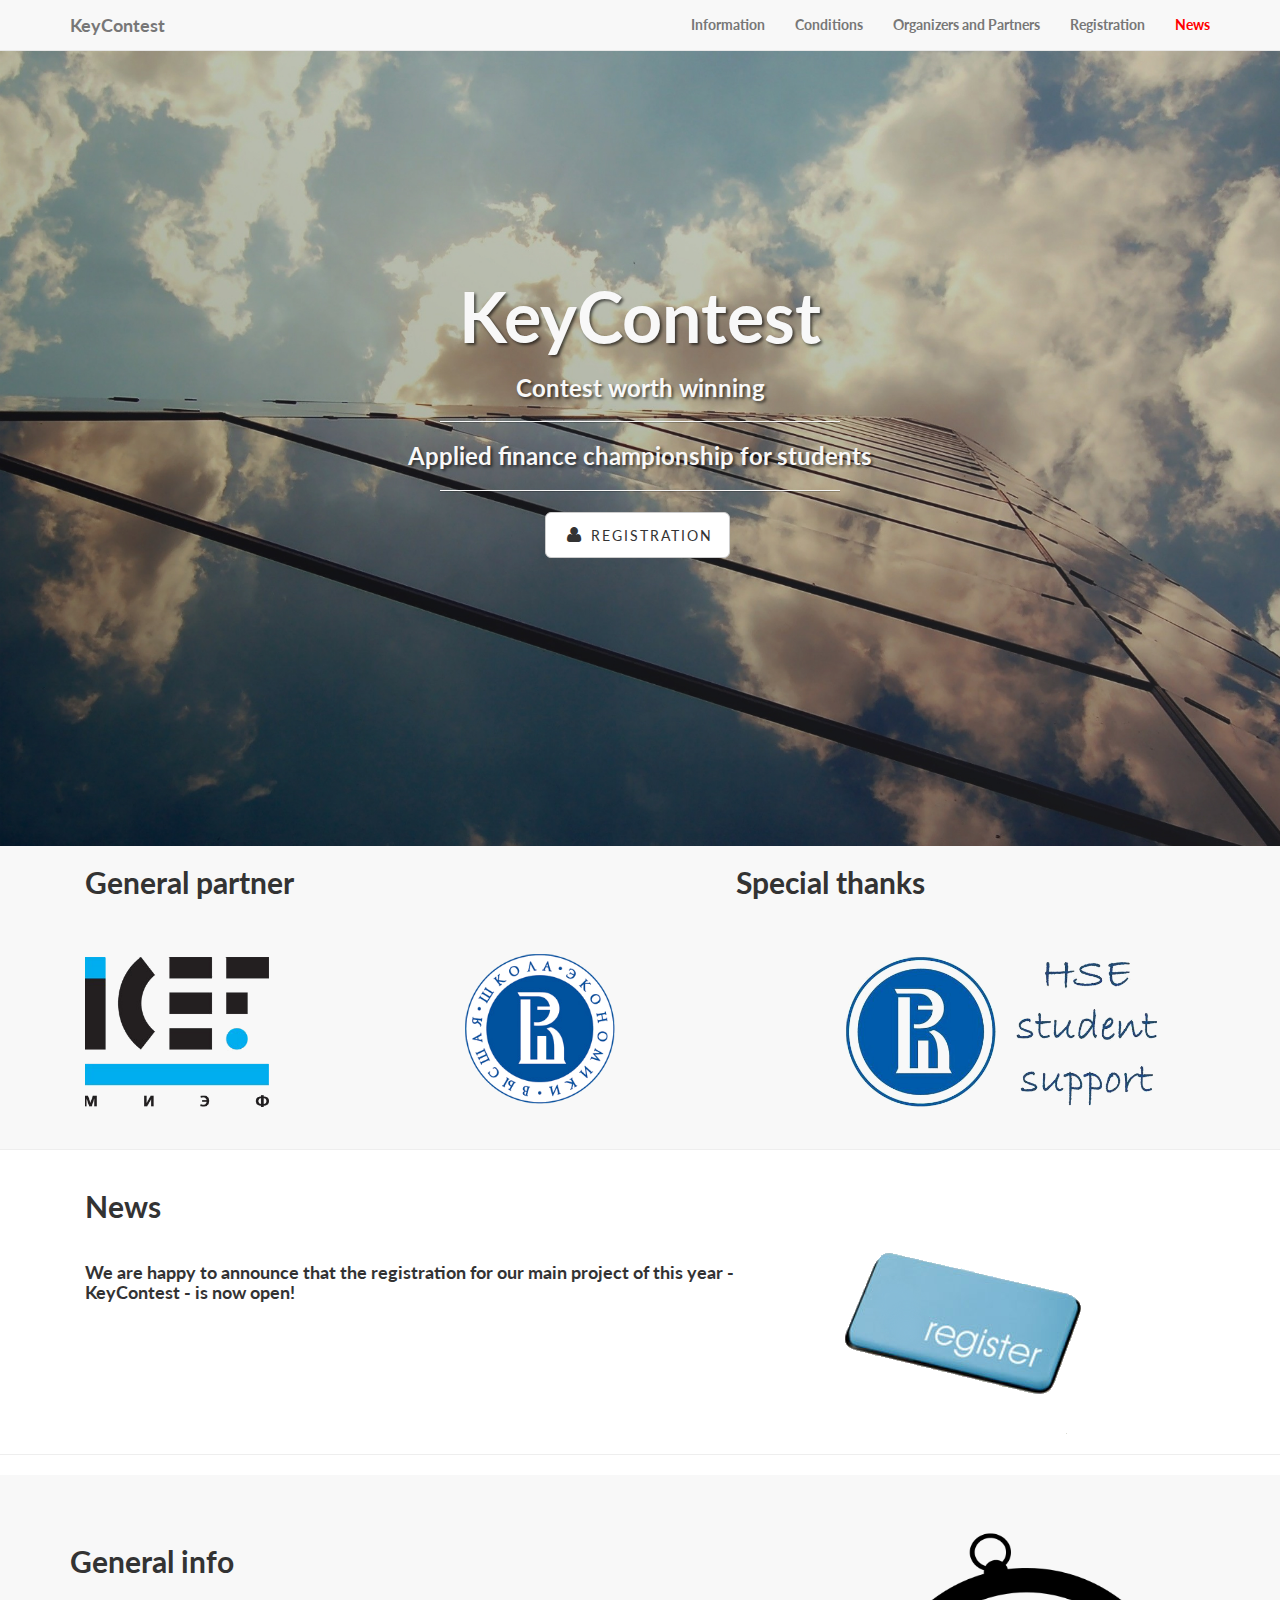
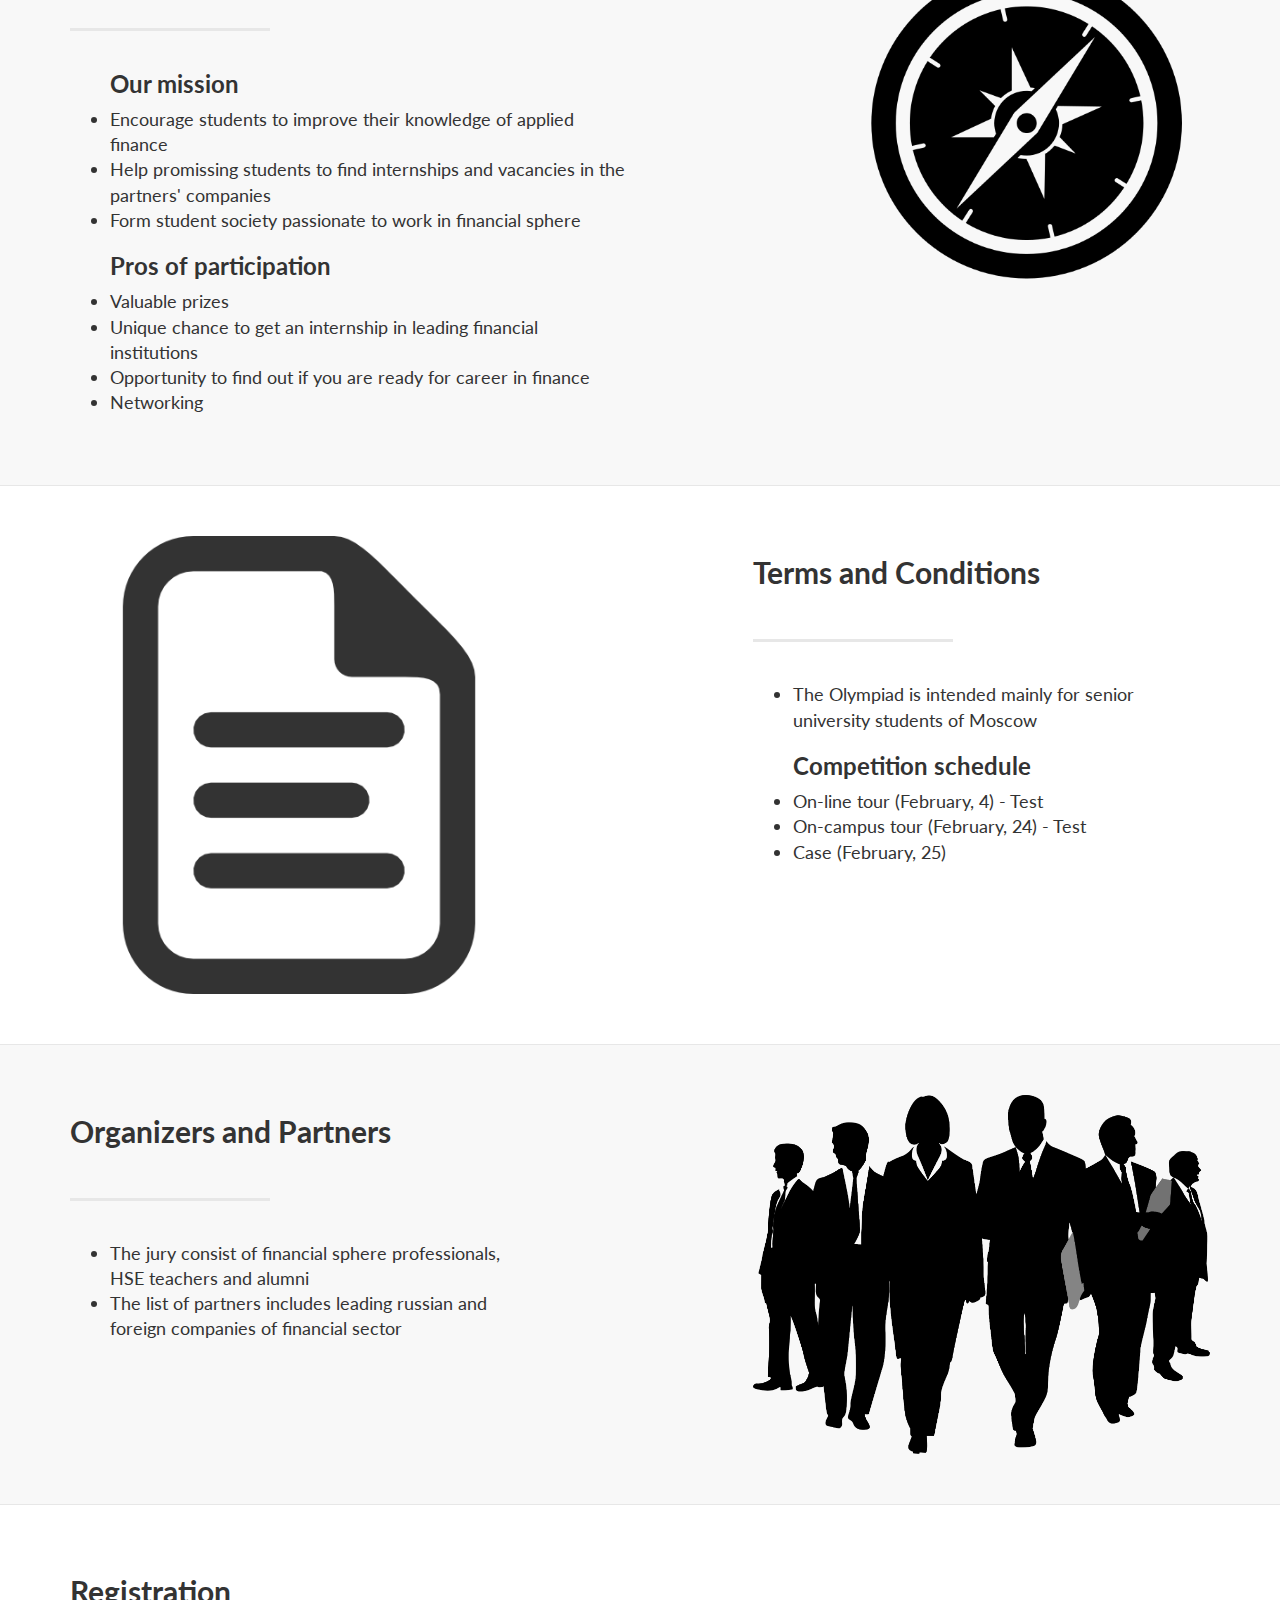
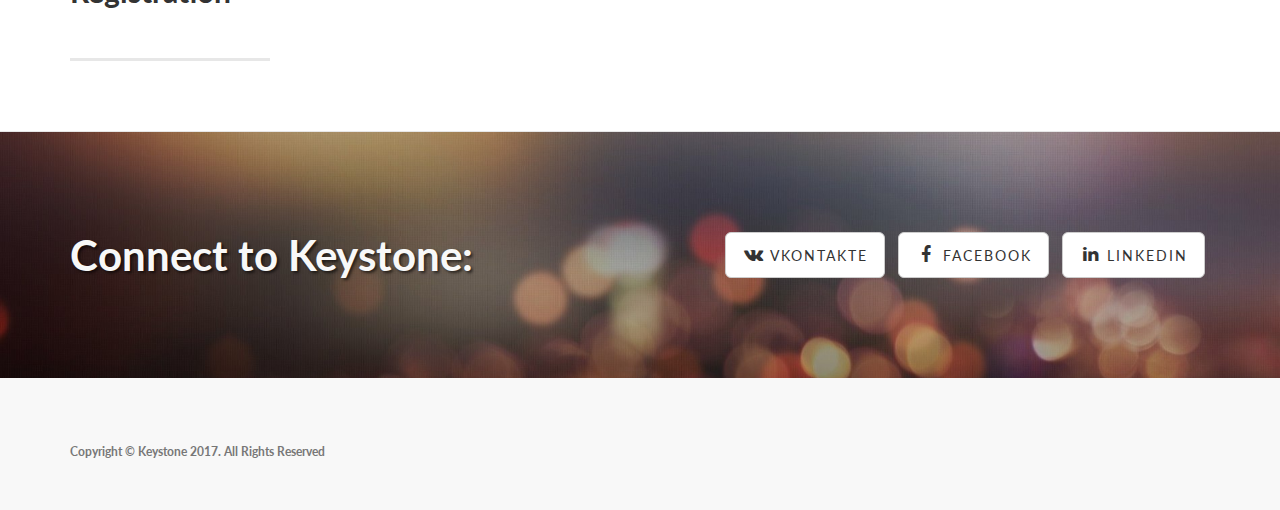
<file: contest/index.html>
<!DOCTYPE html>
<html lang="en">

<head>

    <meta charset="utf-8">
    <meta http-equiv="X-UA-Compatible" content="IE=edge">
    <meta name="viewport" content="width=device-width, initial-scale=1">
    <meta name="description" content="">
    <meta name="author" content="">

    <title>KeyContest</title>

    <!-- Bootstrap Core CSS -->
    <link href="css/bootstrap.min.css" rel="stylesheet">

    <!-- Custom CSS -->
    <link href="css/landing-page.css" rel="stylesheet">

        <!-- My Custom CSS -->
    <link href="css/common.css" rel="stylesheet">

    <!-- Custom Fonts -->
    <link href="font-awesome-4.1.0/css/font-awesome.min.css" rel="stylesheet" type="text/css">
    <link href="http://fonts.googleapis.com/css?family=Lato:300,400,700,300italic,400italic,700italic" rel="stylesheet" type="text/css">

    <!-- HTML5 Shim and Respond.js IE8 support of HTML5 elements and media queries -->
    <!-- WARNING: Respond.js doesn't work if you view the page via file:// -->
    <!--[if lt IE 9]>
        <script src="https://oss.maxcdn.com/libs/html5shiv/3.7.0/html5shiv.js"></script>
        <script src="https://oss.maxcdn.com/libs/respond.js/1.4.2/respond.min.js"></script>
    <![endif]-->

</head>

<body>

    <!-- Navigation -->
    <nav class="navbar navbar-default navbar-fixed-top" role="navigation">
        <div class="container">
            <!-- Brand and toggle get grouped for better mobile display -->
            <div class="navbar-header">
                <button type="button" class="navbar-toggle" data-toggle="collapse" data-target="#bs-example-navbar-collapse-1">
                    <span class="sr-only">Toggle navigation</span>
                    <span class="icon-bar"></span>
                    <span class="icon-bar"></span>
                    <span class="icon-bar"></span>
                </button>
                <a class="navbar-brand" href="#">KeyContest</a>
            </div>
            <!-- Collect the nav links, forms, and other content for toggling -->
            <div class="collapse navbar-collapse" id="bs-example-navbar-collapse-1">
                <ul class="nav navbar-nav navbar-right">
                    <li>
                        <a href="#info">Information</a>
                    </li>
                    <li>
                        <a href="#terms">Conditions</a>
                    </li>
                    <li>
                        <a href="#orgs">Organizers and Partners</a>
                    </li>
                    <li>
                        <a href="#registration">Registration</a>
                    </li>
                    <li>
                        <a id="newsstring" href="#news">News</a>
                    </li>
                </ul>
            </div>
            <!-- /.navbar-collapse -->
        </div>
        <!-- /.container -->
    </nav>

    <!-- Header -->
    <div class="intro-header">

        <div class="container">

            <div class="row">
                <div class="col-lg-12">
                    <div class="intro-message">
                        <h1>KeyContest</h1>
                        <h3>Contest worth winning</h3>
                        <hr class="intro-divider">
                        <h3>Applied finance championship for students</h3>
                        <hr class="intro-divider">
                        <ul class="list-inline intro-social-buttons">
                            <li>
                                <a href="#registration" class="btn btn-default btn-lg"><i class="fa fa-user fa-fw"></i> <span class="network-name">Registration</span></a>
                            </li>
                        </ul>
                    </div>
                </div>
            </div>

        </div>
        <!-- /.container -->

    </div>
    <!-- /.intro-header -->

    <!-- Partners Content -->

<div id="partners">
        <div class="container">
          <div class="row-fluid inline">
        <h2 class="section-heading col-sm-4">General partner</h2>
        <h2 align="center" class="section-heading col-sm-8">Special thanks</h2>
          </div>
        </div>
        <!-- /.container -->

    </div>
    <!-- /.content-section-b -->
    
    <div id="partners">
        <div class="container">
          <div class="row-fluid inline">
            <div class="img-responsive col-xs-4"><a target="_blank" href="http://icef.hse.ru"><img src="img/icef.png"></div></a>
            <div class="img-responsive col-xs-4"><a target="_blank" href="http://hse.ru"><img src="img/hse.png"></div></a>
            <div class="img-responsive col-xs-4"><a target="_blank" href="http://studsupport.hse.ru"><img src="img/stud.png"></div></a>
          </div>
        </div>
        <!-- /.container -->
    <hr>
    
    </div>
    <!-- /.content-section-b -->
    
    <!-- News Content -->

  <div id="news">
  
      <div class="container">
          <div class="row-fluid inline">
            <h2 class="section-heading col-sm-12">News</h2>
          </div>
      </div>

           <!--Первая новость-->
      <div class="container">      
          <div class="row-fluid inline">
            <div class="img-responsive col-sm-4 col-sm-push-8"><a href="#registration"><img src="img/register.png"></a></div>
          </div>
          <div class="row-fluid inline">
            <h4 class="section-heading col-sm-8 col-sm-pull-4">
We are happy to announce that the registration for our main project of this year - KeyContest - is now open!</h4>
          </div>
      </div>
      <hr>

  </div>
    <!-- /.content-section-b -->
    
        <!-- /.container -->

    <div class="content-section-a" id="info">

        <div class="container">

            <div class="row">
                <div class="col-lg-6 col-sm-6">
                  <h2 class="section-heading">General info</h2>
                    <hr class="section-heading-spacer">
                    <div class="clearfix"></div>
                  <p class="lead">
                    <ul class="lead">
                    <h3>Our mission</h3>
                      <li>Encourage students to improve their knowledge of applied finance</li>
                      <li>Help promissing students to find internships and vacancies in the partners' companies</li>
                      <li>Form student society passionate to work in financial sphere</li>
                    </ul>
                    
                    <ul class="lead">
                    <h3>Pros of participation</h3>
                      <li>Valuable prizes</li>
                      <li>Unique chance to get an internship in leading financial institutions</li>
                      <li>Opportunity to find out if you are ready for career in finance</li>
                      <li>Networking</li>
                    </ul>
                    
                  </p>
                </div>
                <div class="col-lg-4 col-lg-offset-2 col-sm-6">
                    <img class="img-responsive picpost" src="img/ipad.png" alt="">
                </div>
            </div>

        </div>
        <!-- /.container -->

    </div>
    <!-- /.content-section-a -->

    <div class="content-section-b" id="terms">

        <div class="container">

            <div class="row">
                <div class="col-lg-5 col-lg-offset-1 col-sm-push-6  col-sm-6">
                    <h2 class="section-heading">Terms and Conditions</h2>
                    <hr class="section-heading-spacer">
                    <div class="clearfix"></div>
                    
                    <p class="lead">
                    <ul class="lead">
                    <li>The Olympiad is intended mainly for senior university students of Moscow</li>
                    </ul>
                    
                    <ul class="lead">
                    
                    <h3>Competition schedule</h3>

                      <li>On-line tour (February, 4) - Test</li>
                      <li>On-campus tour (February, 24) - Test</li>
                      <li>Case (February, 25)</li>
                    </ul>

                    </p>
                </div>
                <div class="col-lg-5 col-sm-pull-6  col-sm-6">
                    <img class="img-responsive" src="img/dog.png" alt="">
                </div>
            </div>

        </div>
        <!-- /.container -->

    </div>
    <!-- /.content-section-b -->

    <div class="content-section-a" id="orgs">

        <div class="container">

            <div class="row">
                <div class="col-lg-5 col-sm-6">
                    <h2 class="section-heading">Organizers and Partners</h2>
                    <hr class="section-heading-spacer">
                    <div class="clearfix"></div>
                    
                    <p class="lead">
                    
                    <ul class="lead">
                      <li>The jury consist of financial sphere professionals, HSE teachers and alumni</li>
                      <li>The list of partners includes leading russian and foreign companies of financial sector</li>
                    </ul>
                      
                    </p>
                </div>
                <div class="col-lg-5 col-lg-offset-2 col-sm-6">
                    <img class="img-responsive" src="img/phones.png" alt="">
                </div>
            </div>

        </div>
        <!-- /.container -->

    </div>
    <!-- /.content-section-a -->
    
    <div class="content-section-b" id="registration">

        <div class="container">
        
              <div class="row">
                <div class="col-lg-5 col-sm-6">
                    <h2 class="section-heading">Registration</h2>
                    <hr class="section-heading-spacer">
                </div>
              </div>


<!-- Begin JotForm Registration Form -->
<script type="text/javascript" src="https://form.jotformeu.com/jsform/70191009087352"></script>
<!-- End JotForm Registration Form -->

        </div>
        <!-- /.container -->

    </div>
    <!-- /.content-section-b -->

    <div class="banner">

        <div class="container">

            <div class="row">
                <div class="col-lg-6">
                    <h2>Connect to Keystone:</h2>
                </div>
                <div class="col-lg-6">
                    <ul class="list-inline banner-social-buttons">
                        <li>
                            <a target="_blank" href="http://vk.com/keystone" class="btn btn-default btn-lg"><i class="fa fa-twitter fa-vk fa-fw"></i> <span class="network-name">VKontakte</span></a>
                        </li>
                        <li>
                            <a target="_blank" href="https://www.facebook.com/pages/Keystone/141630165887576" class="btn btn-default btn-lg"><i class="fa fa-facebook fa-fw"></i> <span class="network-name">Facebook</span></a>
                        </li>
                        <li>
                            <a target="_blank" href="http://www.linkedin.com/company/keystone-society" class="btn btn-default btn-lg"><i class="fa fa-linkedin fa-fw"></i> <span class="network-name">Linkedin</span></a>
                        </li>
                    </ul>
                </div>
            </div>

        </div>
        <!-- /.container -->

    </div>
    <!-- /.banner -->

    <!-- Footer -->
    <footer>
        <div class="container">
            <div class="row">
                <div class="col-lg-12">
                    <p class="copyright text-muted small">Copyright &copy; Keystone 2017. All Rights Reserved</p>
                </div>
            </div>
        </div>
    </footer>

    <!-- jQuery Version 1.11.0 -->
    <script src="js/jquery-1.11.0.js"></script>

    <!-- Bootstrap Core JavaScript -->
    <script src="js/bootstrap.min.js"></script>
   
   <!-- Google Analytics -->
   
  <script>
    (function(i,s,o,g,r,a,m){i['GoogleAnalyticsObject']=r;i[r]=i[r]||function(){
    (i[r].q=i[r].q||[]).push(arguments)},i[r].l=1*new Date();a=s.createElement(o),
    m=s.getElementsByTagName(o)[0];a.async=1;a.src=g;m.parentNode.insertBefore(a,m)
    })(window,document,'script','//www.google-analytics.com/analytics.js','ga');
  
      ga('create', 'UA-57766501-1', 'auto');
      ga('send', 'pageview');
  
  </script>

</body>

</html>

     <!-- Reminder Window
     
    1) Регистрация по-русски на кнопке, в заголовке и на обязательно.
    2) Сделать модальное окно для пользовательского согл.
    3) Переместить style в css.
     
      Reminder Window -->
</file>
<file: contest/css/common.css>
@media (max-width: 767px) { .row-fluid .image { width:50%; float:left; } .inline:before,.inline:after {display: inline-block; content:none;} }

/* MailChimp Form Embed Code - Classic - 08/17/2011 */
#mc_embed_signup form {display:block; position:relative; text-align:left; padding:10px 0 10px 3%}
#mc_embed_signup h2 {font-weight:bold; padding:0; margin:15px 0; font-size:1.4em;}
#mc_embed_signup input {border:1px solid #999; -webkit-appearance:none;}
#mc_embed_signup input[type=checkbox]{-webkit-appearance:checkbox;}
#mc_embed_signup input[type=radio]{-webkit-appearance:radio;}
#mc_embed_signup input:focus {border-color:#333;}
#mc_embed_signup .button {clear:both; background-color: #aaa; border: 0 none; border-radius:4px; color: #FFFFFF; cursor: pointer; display: inline-block; font-size:15px; font-weight: bold; height: 32px; line-height: 32px; margin: 0 5px 10px 0; padding: 0 22px; text-align: center; text-decoration: none; vertical-align: top; white-space: nowrap; width: auto;}
#mc_embed_signup .button:hover {background-color:#777;}
#mc_embed_signup .small-meta {font-size: 11px;}
#mc_embed_signup .nowrap {white-space:nowrap;}

#mc_embed_signup .mc-field-group {clear:left; position:relative; width:96%; padding-bottom:3%; min-height:50px;}
#mc_embed_signup .size1of2 {clear:none; float:left; display:inline-block; width:46%; margin-right:4%;}
* html #mc_embed_signup .size1of2 {margin-right:2%; /* Fix for IE6 double margins. */}
#mc_embed_signup .mc-field-group label {display:block; margin-bottom:3px;}
#mc_embed_signup .mc-field-group input {display:block; width:100%; padding:8px 0; text-indent:2%;}
#mc_embed_signup .mc-field-group select {display:inline-block; width:99%; padding:5px 0; margin-bottom:2px;}

#mc_embed_signup .datefield, #mc_embed_signup .phonefield-us{padding:5px 0;}
#mc_embed_signup .datefield input, #mc_embed_signup .phonefield-us input{display:inline; width:60px; margin:0 2px; letter-spacing:1px; text-align:center; padding:5px 0 2px 0;}
#mc_embed_signup .phonefield-us .phonearea input, #mc_embed_signup .phonefield-us .phonedetail1 input{width:40px;}
#mc_embed_signup .datefield .monthfield input, #mc_embed_signup .datefield .dayfield input{width:30px;}
#mc_embed_signup .datefield label, #mc_embed_signup .phonefield-us label{display:none;}

#mc_embed_signup .indicates-required {text-align:right; font-size:11px; margin-right:4%;}
#mc_embed_signup .asterisk {color:#c60; font-size:200%;}
#mc_embed_signup .mc-field-group .asterisk {position:absolute; top:25px; right:-20px;}        
#mc_embed_signup .clear {clear:both;}

#mc_embed_signup .mc-field-group.input-group ul {margin:0; padding:5px 0; list-style:none;}
#mc_embed_signup .mc-field-group.input-group ul li {display:block; padding:3px 0; margin:0;}
#mc_embed_signup .mc-field-group.input-group label {display:inline;}
#mc_embed_signup .mc-field-group.input-group input {display:inline; width:auto; border:none;}

#mc_embed_signup div#mce-responses {float:left; top:-1.4em; padding:0em .5em 0em .5em; overflow:hidden; width:90%;margin: 0 5%; clear: both;}
#mc_embed_signup div.response {margin:1em 0; padding:1em .5em .5em 0; font-weight:bold; float:left; top:-1.5em; z-index:1; width:80%;}
#mc_embed_signup #mce-error-response {display:none;}
#mc_embed_signup #mce-success-response {color:#529214; display:none;}
#mc_embed_signup label.error {display:block; float:none; width:auto; margin-left:1.05em; text-align:left; padding:.5em 0;}

#mc-embedded-subscribe {clear:both; width:auto; display:block; margin:1em 0 1em 5%;}
#mc_embed_signup #num-subscribers {font-size:1.1em;}
#mc_embed_signup #num-subscribers span {padding:.5em; border:1px solid #ccc; margin-right:.5em; font-weight:bold;}

#partners {
background-color: #f8f8f8;
}

#newsstring{
  color: red;
}
</file>
<file: contest/css/landing-page.css>
/*!
 * Start Bootstrap - Landing Page Bootstrap Theme (http://startbootstrap.com)
 * Code licensed under the Apache License v2.0.
 * For details, see http://www.apache.org/licenses/LICENSE-2.0.
 */

body,
html {
    width: 100%;
    height: 100%;
}

body,
h1,
h2,
h3,
h4,
h5,
h6 {
    font-family: "Lato","Helvetica Neue",Helvetica,Arial,sans-serif;
    font-weight: 700;
}

.lead {
    font-size: 18px;
    font-weight: 400;
}

.intro-header {
    padding-top: 50px; /* If you're making other pages, make sure there is 50px of padding to make sure the navbar doesn't overlap content! */
    padding-bottom: 50px;
    text-align: center;
    color: #f8f8f8;
    background: url(../img/intro-bg.jpg) no-repeat center center;
    background-size: cover;
}

.intro-message {
    position: relative;
    padding-top: 20%;
    padding-bottom: 20%;
}

.intro-message > h1 {
    margin: 0;
    text-shadow: 2px 2px 3px rgba(0,0,0,0.6);
    font-size: 5em;
}

.intro-divider {
    width: 400px;
    border-top: 1px solid #f8f8f8;
    border-bottom: 1px solid rgba(0,0,0,0.2);
}

.intro-message > h3 {
    text-shadow: 2px 2px 3px rgba(0,0,0,0.6);
}

@media(max-width:767px) {
    .intro-message {
        padding-bottom: 15%;
    }

    .intro-message > h1 {
        font-size: 3em;
    }

    ul.intro-social-buttons > li {
        display: block;
        margin-bottom: 20px;
        padding: 0;
    }

    ul.intro-social-buttons > li:last-child {
        margin-bottom: 0;
    }

    .intro-divider {
        width: 100%;
    }
}

.network-name {
    text-transform: uppercase;
    font-size: 14px;
    font-weight: 400;
    letter-spacing: 2px;
}

.content-section-a {
    padding: 50px 0;
    background-color: #f8f8f8;
}

.content-section-b {
    padding: 50px 0;
    border-top: 1px solid #e7e7e7;
    border-bottom: 1px solid #e7e7e7;
}

.section-heading {
    margin-bottom: 30px;
}

.section-heading-spacer {
    float: left;
    width: 200px;
    border-top: 3px solid #e7e7e7;
}

.banner {
    padding: 100px 0;
    color: #f8f8f8;
    background: url(../img/banner-bg.jpg) no-repeat center center;
    background-size: cover;
}

.banner h2 {
    margin: 0;
    text-shadow: 2px 2px 3px rgba(0,0,0,0.6);
    font-size: 3em;
}

.banner ul {
    margin-bottom: 0;
}

.banner-social-buttons {
    float: right;
    margin-top: 0;
}

@media(max-width:1199px) {
    ul.banner-social-buttons {
        float: left;
        margin-top: 15px;
    }
}

@media(max-width:767px) {
    .banner h2 {
        margin: 0;
        text-shadow: 2px 2px 3px rgba(0,0,0,0.6);
        font-size: 3em;
    }

    ul.banner-social-buttons > li {
        display: block;
        margin-bottom: 20px;
        padding: 0;
    }

    ul.banner-social-buttons > li:last-child {
        margin-bottom: 0;
    }
}

footer {
    padding: 50px 0;
    background-color: #f8f8f8;
}

p.copyright {
    margin: 15px 0 0;
}
</file>
